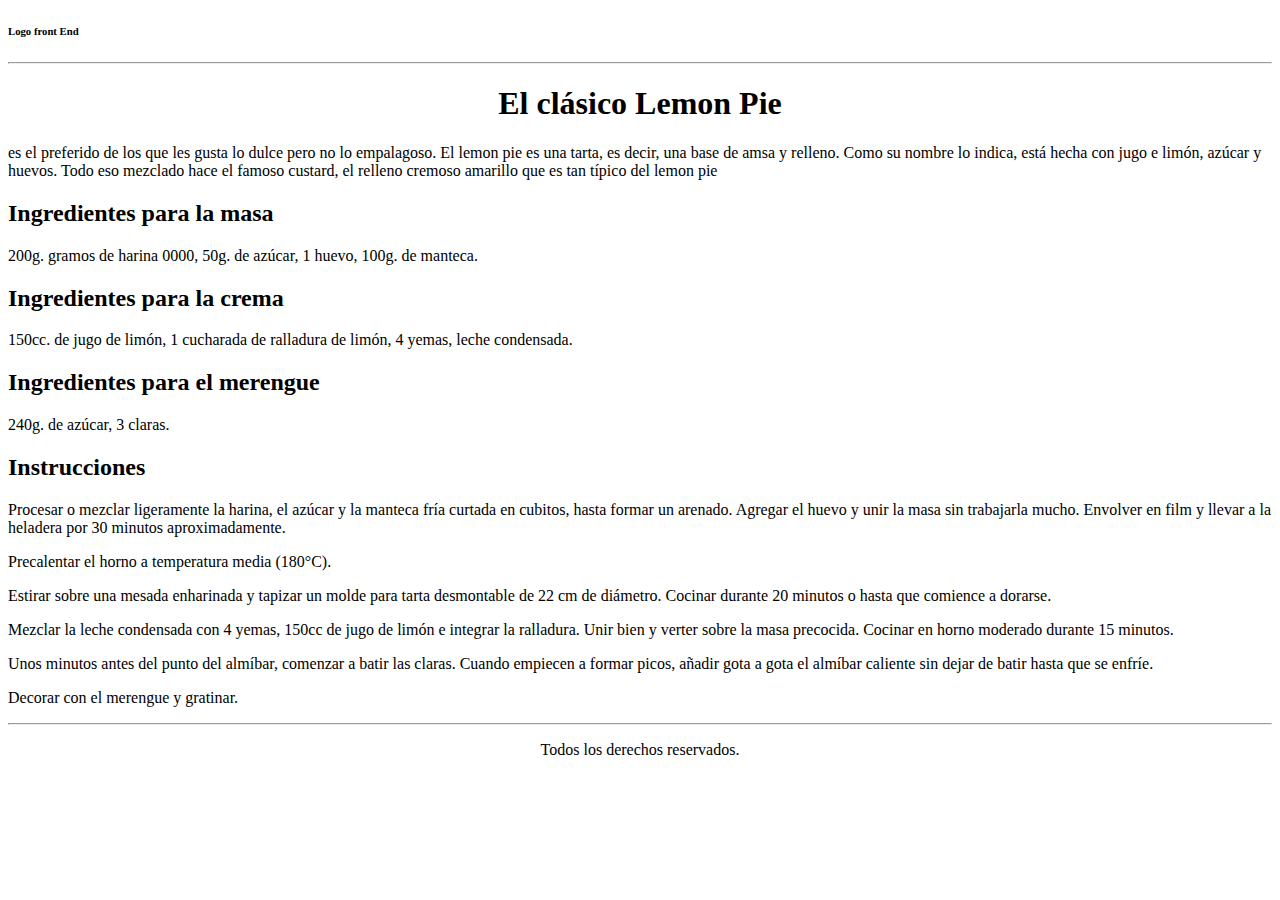
<file: Clase_04/resuelta/index.html>
<!DOCTYPE html>
<html lang="en">

<head>
    <meta charset="UTF-8">
    <meta http-equiv="X-UA-Compatible" content="IE=edge">
    <meta name="viewport" content="width=device-width, initial-scale=1.0">
    <title>Lemon Pie</title>
</head>

<body>
    
    <header>
        <h6>Logo front End</h6>
        <hr>
    </header>

    <h1 align=center>El clásico Lemon Pie</h1>
    <p>es el preferido de los que les gusta lo dulce pero no lo empalagoso. El lemon pie es una tarta, es decir, una base de amsa y relleno. Como su nombre lo indica, está hecha con jugo e limón, azúcar y huevos. Todo eso mezclado hace el famoso custard, el relleno cremoso amarillo que es tan típico del lemon pie</p>
    
    <h2>Ingredientes para la masa</h2>
    200g. gramos de harina 0000, 50g. de azúcar, 1 huevo, 100g. de manteca.
    <h2>Ingredientes para la crema</h2>
    <p>150cc. de jugo de limón, 1 cucharada de ralladura de limón, 4 yemas, leche condensada.</p>
    <h2>Ingredientes para el merengue</h2>
    <p>240g. de azúcar, 3 claras.</p>
    <h2>Instrucciones</h2>
    <p>Procesar o mezclar ligeramente la harina, el azúcar y la manteca fría curtada en cubitos, hasta formar un arenado. Agregar el huevo y unir la masa sin trabajarla mucho. Envolver en film y llevar a la heladera por 30 minutos aproximadamente.</p>
    <p>Precalentar el horno a temperatura media (180°C).</p>
    <p>Estirar sobre una mesada enharinada y tapizar un molde para tarta desmontable de 22 cm de diámetro. Cocinar durante 20 minutos o hasta que comience a dorarse.</p>
    <p>Mezclar la leche condensada con 4 yemas, 150cc de jugo de limón e integrar la ralladura. Unir bien y verter sobre la masa precocida. Cocinar en horno moderado durante 15 minutos.</p>
    <p>Unos minutos antes del punto del almíbar, comenzar a batir las claras. Cuando empiecen a formar picos, añadir gota a gota el almíbar caliente sin dejar de batir hasta que se enfríe.</p>
    <p>Decorar con el merengue y gratinar.</p>

    <footer>
        <hr>
        <p align= center>Todos los derechos reservados.</p>
    </footer>

</body>
</html>
</file>
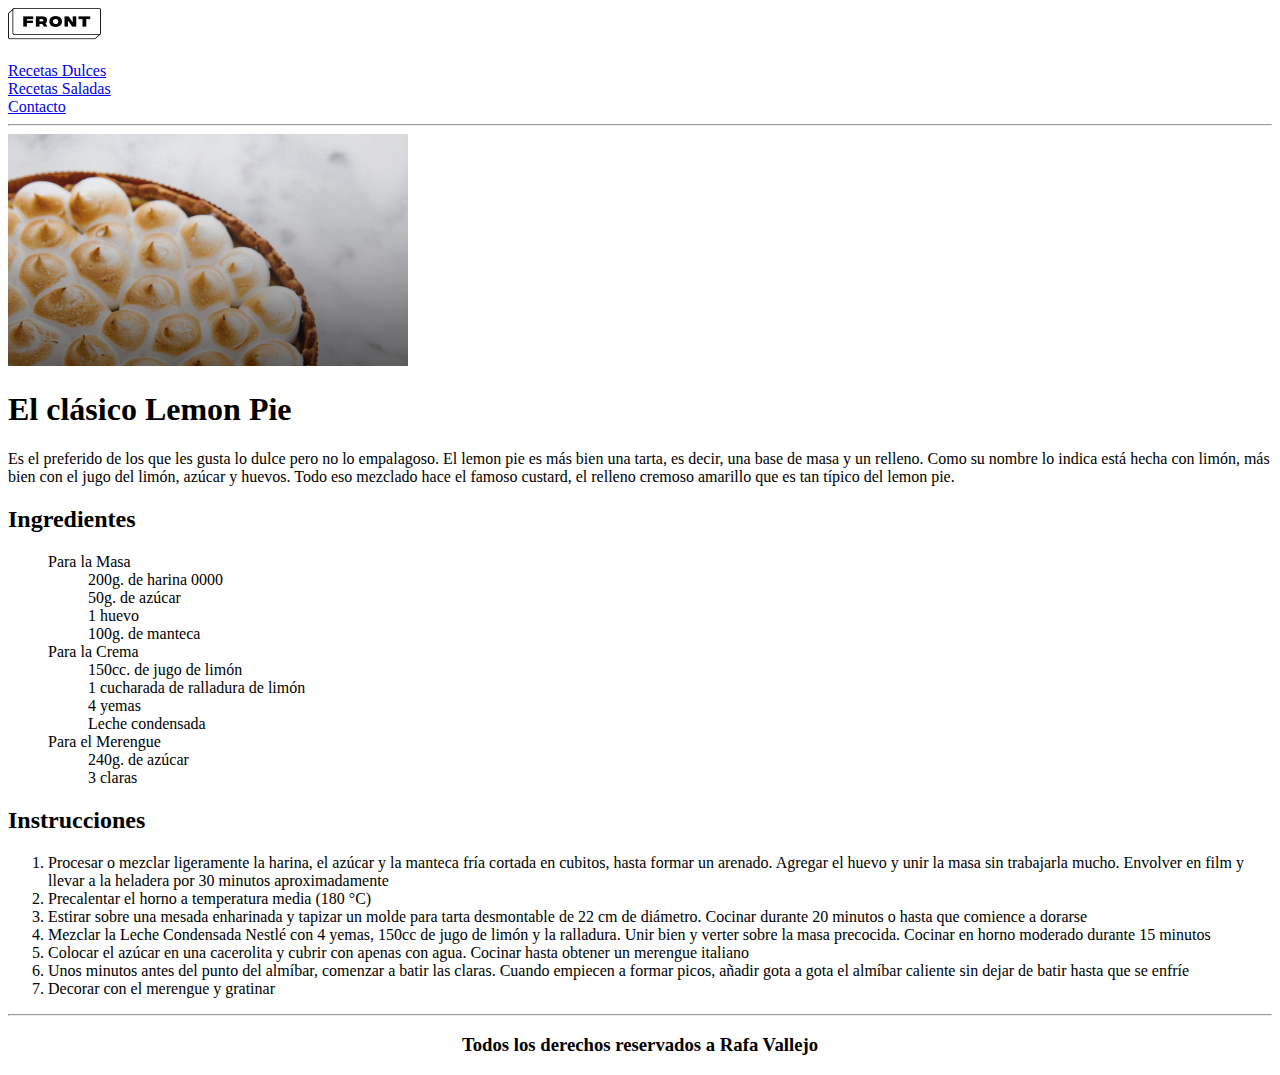
<file: Clase_05/Resuelta/index.html>
<!DOCTYPE html>
<html lang="en">
<head>
    <meta charset="UTF-8">
    <meta http-equiv="X-UA-Compatible" content="IE=edge">
    <meta name="viewport" content="width=device-width, initial-scale=1.0">
    <title>Lemon Pie</title>
</head>


<body>
    <!-- header -->
<header>
    <img src="img/LOGO.png" alt="logo">
    <br>
    <br>
    <a href="#">Recetas Dulces</a>
    <br>
    <a href="#">Recetas Saladas</a>
    <br>
    <a href="#">Contacto</a>
    <hr>
</header>
    <!-- fin header -->

<img src="img/lemon-pie 2.jpg" alt="foto lemon pie">

<h1>El clásico Lemon Pie</h1>
<p>Es el preferido de los que les gusta lo dulce pero no lo empalagoso. El lemon pie es más bien una tarta, es decir, una base de masa y un relleno. Como su nombre lo indica está hecha con limón, más bien con el jugo del limón, azúcar y huevos. Todo eso mezclado hace el famoso custard, el relleno cremoso amarillo que es tan típico del lemon pie.</p>
<h2>Ingredientes</h2>
<ul type=none>
    <li>Para la Masa</li>
        <ul type=none>
            <li>200g. de harina 0000</li>
            <li>50g. de azúcar</li>
            <li>1 huevo</li>
            <li>100g. de manteca</li>
        </ul>
    <li>Para la Crema</li>
        <ul type=none>
            <li>150cc. de jugo de limón</li>
            <li>1 cucharada de ralladura de limón</li>
            <li>4 yemas</li>
            <li>Leche condensada</li>
        </ul>
    <li>Para el Merengue</li>
        <ul type= none>
            <li>240g. de azúcar</li>
            <li>3 claras</li>
        </ul>
</ul>
<h2>Instrucciones</h2>
<ol>
    <li>Procesar o mezclar ligeramente la harina, el azúcar y la manteca fría cortada en cubitos, hasta formar un arenado. Agregar el huevo y unir la masa sin trabajarla mucho. Envolver en film y llevar a la heladera por 30 minutos aproximadamente</li>
    <li>Precalentar el horno a temperatura media (180 °C)</li>
    <li>Estirar sobre una mesada enharinada y tapizar un molde para tarta desmontable de 22 cm de diámetro. Cocinar durante 20 minutos o hasta que comience a dorarse</li>
    <li>Mezclar la Leche Condensada Nestlé con 4 yemas, 150cc de jugo de limón y la ralladura. Unir bien y verter sobre la masa precocida. Cocinar en horno moderado durante 15 minutos</li>
    <li>Colocar el azúcar en una cacerolita y cubrir con apenas con agua. Cocinar hasta obtener un merengue italiano</li>
    <li>Unos minutos antes del punto del almíbar, comenzar a batir las claras. Cuando empiecen a formar picos, añadir gota a gota el almíbar caliente sin dejar de batir hasta que se enfríe</li>
    <li>Decorar con el merengue y gratinar</li>
</ol>

<footer>
    <hr>
    <h3 align=center>Todos los derechos reservados a Rafa Vallejo</h3>
</footer>

</body>
</html>
</file>
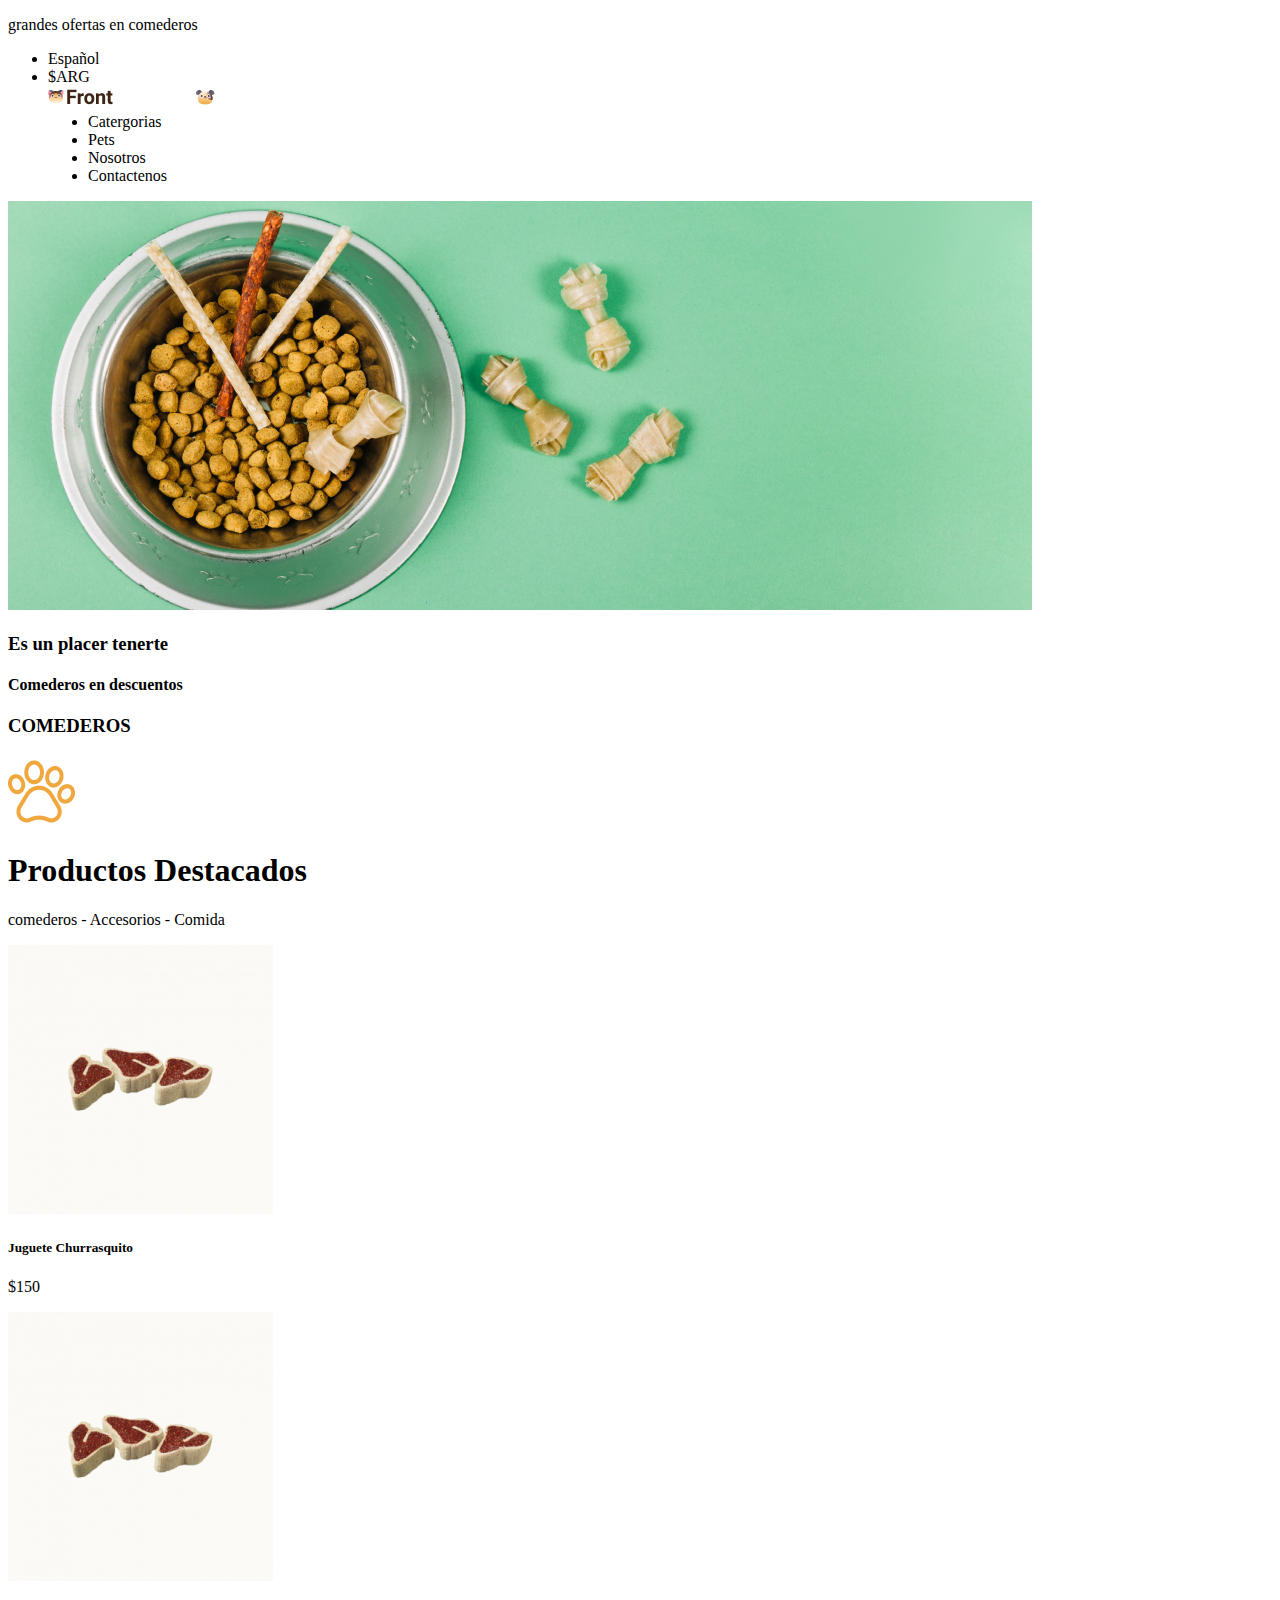
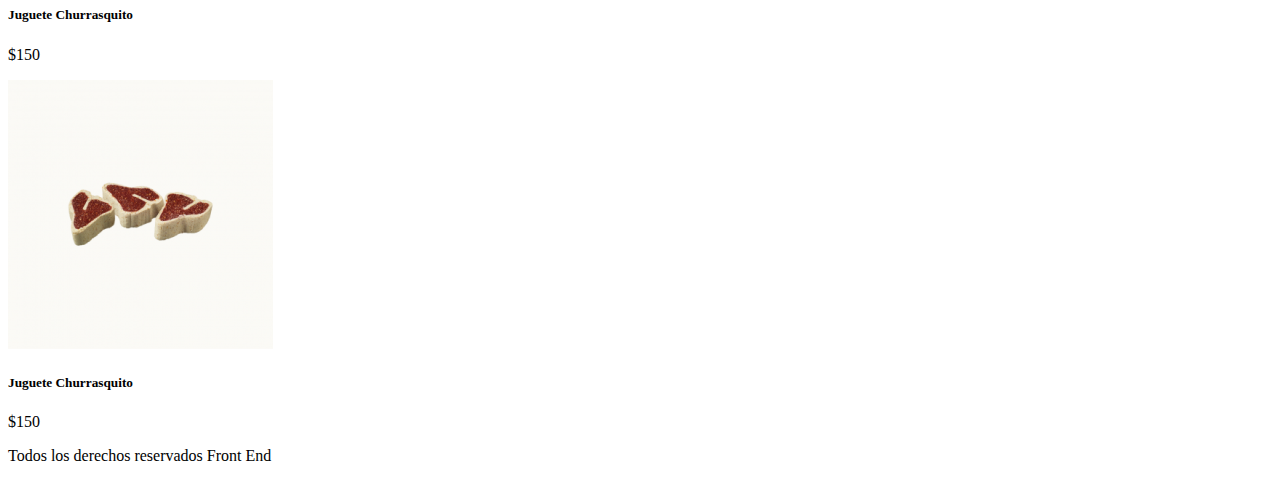
<file: Clase_06/resuelta/index.html>
<!DOCTYPE html>
<html lang="en">
<head>
    <meta charset="UTF-8">
    <meta http-equiv="X-UA-Compatible" content="IE=edge">
    <meta name="viewport" content="width=device-width, initial-scale=1.0">
    <title>Clase 06</title>
</head>
<body>
    <header>
        <p>grandes ofertas en comederos</p>
        <ul>
            <li>Español</li>
            <li>$ARG</li>
            <img src="img/Logo.png" alt="logo">
            <ul type=disc>
                <li>Catergorias</li>
                <li>Pets</li>
                <li>Nosotros</li>
                <li>Contactenos</li>
            </ul>
        </ul>
    </header>

    <img src="img/background.png" alt="fondo">
    <h3>Es un placer tenerte</h3>
    <h4>Comederos en descuentos</h4>
    <H3>COMEDEROS</H3>
    <img src="img/HUELLA.png" alt="huella">
    <h1>Productos Destacados</h1>
    <p>comederos   -   Accesorios   -   Comida</p>
    <img src="img/churrasquito.png" alt="churrasco">
    <h5>Juguete Churrasquito</h5>
    <p>$150</p>
    <img src="img/churrasquito.png" alt="churrasco">
    <h5>Juguete Churrasquito</h5>
    <p>$150</p>
    <img src="img/churrasquito.png" alt="churrasco">
    <h5>Juguete Churrasquito</h5>
    <p>$150</p>

    <footer>
        <p>Todos los derechos reservados Front End</p>
    </footer>
</body>
</html>
</file>
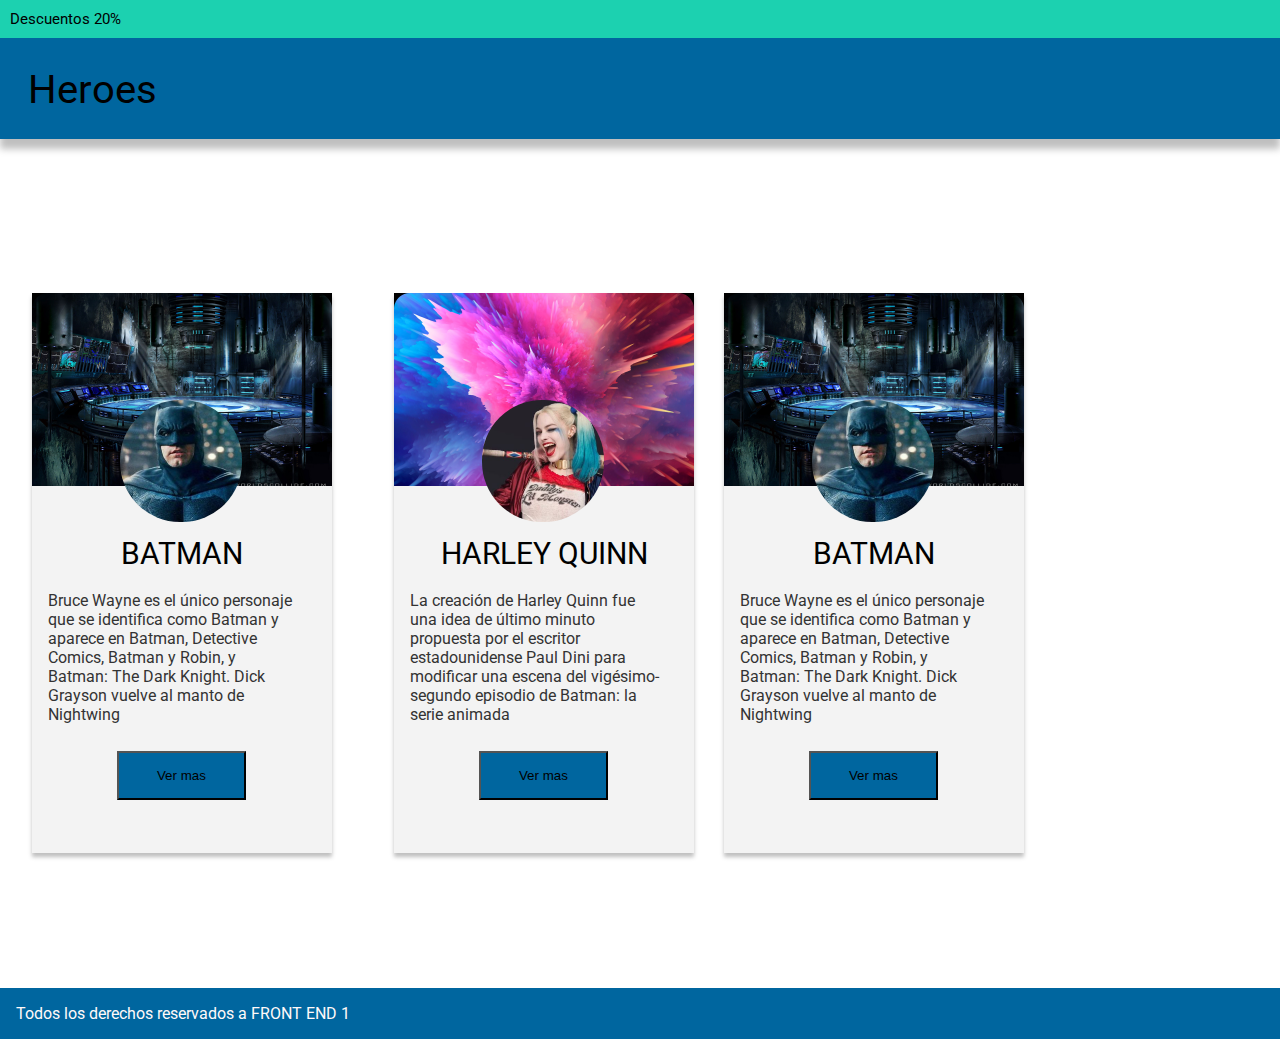
<file: Clase_10/resuelta/index.html>
<!DOCTYPE html>
<html lang="en">
<head>
    <meta charset="UTF-8">
    <link rel="stylesheet" href="css/style.css">
    <link rel="stylesheet" href="https://use.fontawesome.com/releases/v5.15.2/css/all.css">
    <link rel="preconnect" href="https://fonts.googleapis.com">
<link rel="preconnect" href="https://fonts.gstatic.com" crossorigin>
<link href="https://fonts.googleapis.com/css2?family=Roboto&display=swap" rel="stylesheet">
    <title>Clase10</title>
</head>
<body>
    <header>
        <p class="descuentos">Descuentos 20%</p>
        <h1 class="segundalinea">Heroes</h1>
    </header>
    <div class="contenedor">
        <article class="perfil batman">
            <div>
        
                <img class="fondo" src="img/Batman fondo.png" alt="">
                <img class="Perfil" src="img/Batman Foto.png" alt="">
            </div>
            <div>
                <h2>BATMAN</h2>
                <p>Bruce Wayne es el único personaje que se identifica como Batman y aparece en Batman, Detective Comics, Batman y Robin, y Batman: The Dark Knight. Dick Grayson vuelve al manto de Nightwing</p>
                <button>Ver mas</button>
            </div>
        </article>
        <article class="perfil harley">
            <div>
            
                <img class="fondo" src="img/Harley fondo.png" alt="">
                <img class="Perfil" src="img/harley foto.png" alt="">
            </div>
            <H2>HARLEY QUINN</H2>
            <p>La creación de Harley Quinn fue una idea de último minuto propuesta por el escritor estadounidense Paul Dini para modificar una escena del vigésimo-segundo episodio de Batman: la serie animada</p>
            <button>Ver mas</button>
        </article>
        <article class="perfil batman dos">
            <div>
            
                <img class="fondo" src="img/Batman fondo.png" alt="">
                <img class="Perfil" src="img/Batman Foto.png" alt="">
            </div>
            <H2>BATMAN</H2>
            <p>Bruce Wayne es el único personaje que se identifica como Batman y aparece en Batman, Detective Comics, Batman y Robin, y Batman: The Dark Knight. Dick Grayson vuelve al manto de Nightwing</p>
            <button>Ver mas</button>
        </article>
    </div>
    <footer>
        Todos los derechos reservados a FRONT END 1
    </footer>
</body>
</html>
</file>
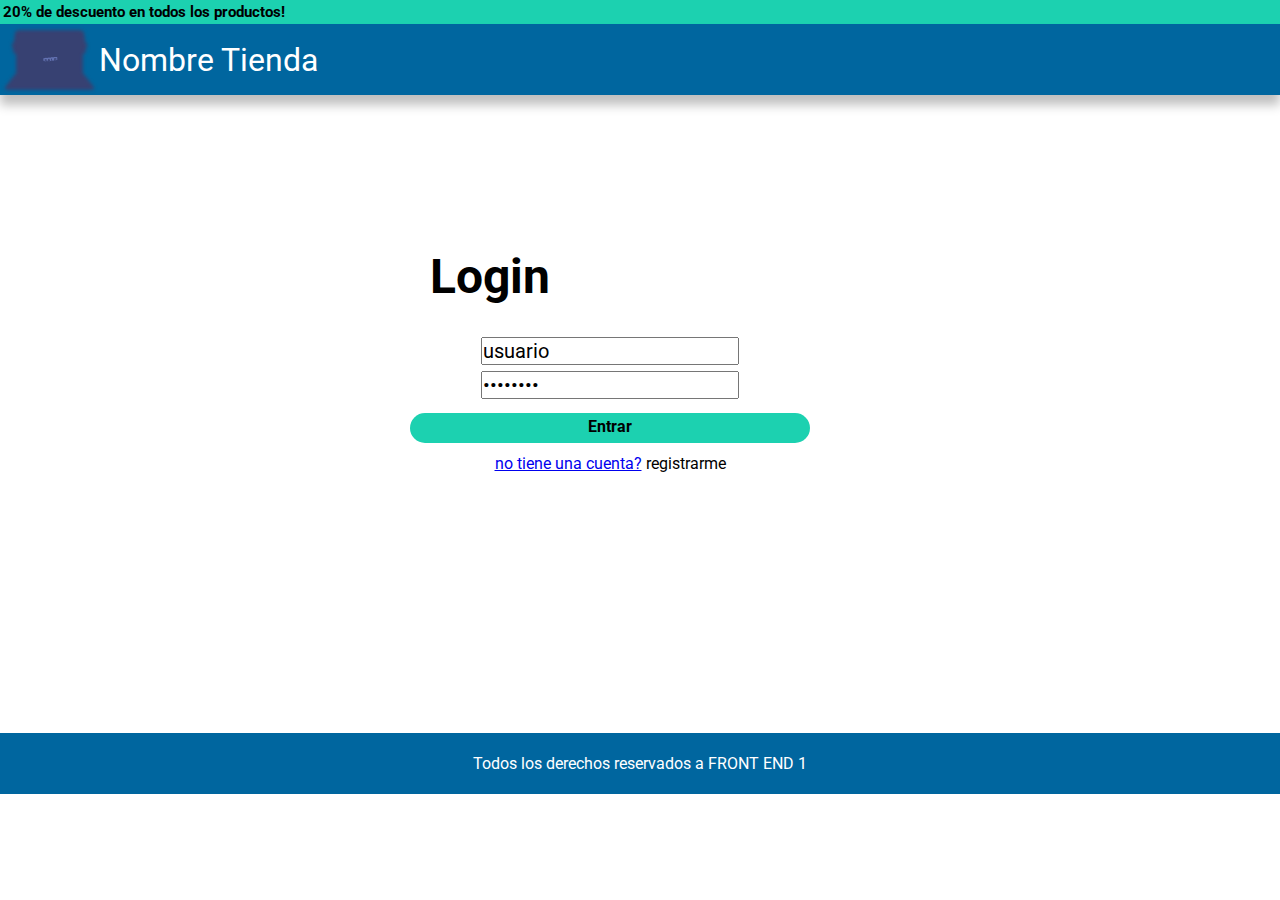
<file: Clase_16/resuelta/index.html>
<!DOCTYPE html>
<html lang="en">
<head>
    <meta charset="UTF-8">
    <meta http-equiv="X-UA-Compatible" content="IE=edge">
    <meta name="viewport" content="width=device-width, initial-scale=1.0">
    <title>Document</title>
    <link rel="preconnect" href="https://fonts.googleapis.com">
    <link rel="preconnect" href="https://fonts.gstatic.com" crossorigin>
    <link href="https://fonts.googleapis.com/css2?family=Roboto&display=swap" rel="stylesheet">
    <link rel="stylesheet" href="css/style.css">
</head>
<body>
    <header>
        <h2 class="20%" >20% de descuento en todos los productos!</h2>
        <h1 class="nombre">
            <img src="img/Rectangle.png" alt="">
            Nombre Tienda</h1>
    </header>
        <section>
            <h3>Login</h3>
            <form action="/login" method="POST">
                <input type="text" name="usuario" value="usuario">
                <br>
                <input type="password" name="clave" id="clave" value="password">    
            </form>
            <h4>Entrar</h4>
            <p> <a href="notienesuna">no tiene una cuenta?</a> registrarme</p>
        </section>

    <footer>
        <p class="abajodetodo">Todos los derechos reservados a FRONT END 1</p>
    </footer>
</body>
</html>
</file>
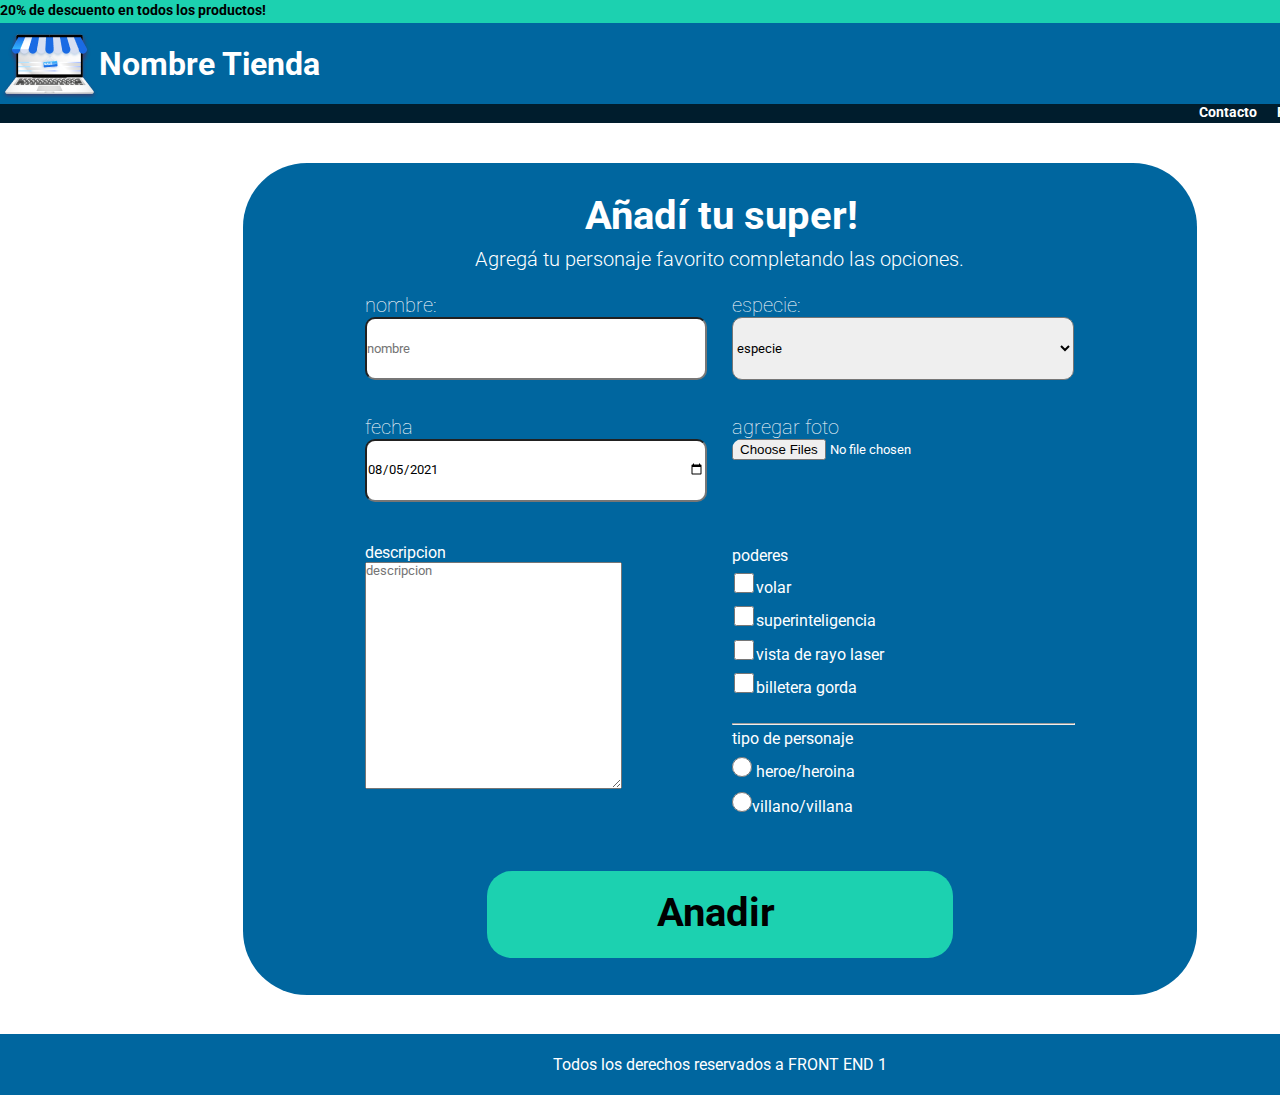
<file: Clase_17/resuelta/index.html>
<!DOCTYPE html>
<html lang="en">
<head>
    <meta charset="UTF-8">
    <meta http-equiv="X-UA-Compatible" content="IE=edge">
    <meta name="viewport" content="width=device-width, initial-scale=1.0">
    <title>Document</title>
    <link rel="stylesheet" href="css/style.css">
    <link rel="preconnect" href="https://fonts.googleapis.com">
    <link rel="preconnect" href="https://fonts.gstatic.com" crossorigin>
    <link href="https://fonts.googleapis.com/css2?family=Roboto&display=swap" rel="stylesheet">
</head>
<body>
    <header>
        <h2>20% de descuento en todos los productos!</h2>
        <h1>
            <img src="img/logo.png" alt="">
            <p class="nombretienda">Nombre Tienda</p>
        </h1>
        <h3>
            <ul type="none">
                <li class="contacto uno">Contacto</li>
                <li class="contacto dos">Registrame</li>
                <li class="contacto tres">ingresar</li>
            </ul>
        </h3>
    </header>
    <main>
    <section class="cajagigante">
        <article class="caja first">
            <h4>Añadí tu super!</h4>
            <p class="agrega">Agregá tu personaje favorito completando las opciones.</p>
        </article>
        <article class="caja second">
            <div class="nnombre">
            <label class=edicion for="nombre">nombre:</label><br>
            <input  class=prueba type="text" name="nombre" id="nombre" placeholder="nombre">
        </div>
        <div class="especiee">
            <action action="/especie" method="GET">
                <label class=edicion  for="">especie:</label><br>
                <select class=prueba  name="especie" id="">
                    <option value="#ff0000">especie</option>
                </select>
            </action>
        </div>
        </article>
        <article class="caja third">
            <div class="fechaa">
            <label class=edicion  for="">fecha</label><br>
            <input class=prueba  type="date" name="fecha" value="2021-08-05" min="2020-01-01" max="2023-01-01">
        </div>
        <div class="fotoo">
            <label  class=edicion for="">agregar foto</label>
            <input  class=prueba type="file" name="foto" id="" accept=".jpg" multiple placeholder="">
        </div>
        </article>

        <article class="caja fourth">
            <div class="fourthaaaa">
                <form action="/descripcion" method="POST">
                <label  for="descripcion">descripcion</label><br>
                <textarea name="descripcion" id="descripcion" cols="30" rows="15" placeholder="descripcion"></textarea>
                </form>
            </div>
            <div class="fourthbbbb">
                <ul type=none class="poderess">
                    <label for="">poderes</label>
                    <li class="listita" ><input class="chek"  type="checkbox" name="poderes" value="volar">volar</li>
                    <li  class="listita"><input class="chek" type="checkbox" name="poderes" value=" superinteligencia">superinteligencia</li>
                   <li class="listita"> <input class="chek" type="checkbox" name="poderes" value=" vista de rayo laser">vista de rayo laser</li>
                    <li class="listita"><input class="chek"  type="checkbox" name="poderes" value=" billetera gorda">billetera gorda</li>
                </ul>
                <hr >
                <ul type=none class="personajee">
                    <label for="">tipo de personaje</label>
                    <li class="listita"><input class=puntito type="radio" name="personaje" value="heroe/heroina"> heroe/heroina</li>
                    <li class="listita"><input class=puntito type="radio" name="personaje" value=" villano/villana">villano/villana</li>
                
                </ul>
            </div>

        </article>
        <article class="caja fifth">
            <p class="anadir">Anadir</p>
        </article>
    </section>
    </main>
    <footer>
        Todos los derechos reservados a FRONT END 1
    </footer>
</body>
</html>
</file>
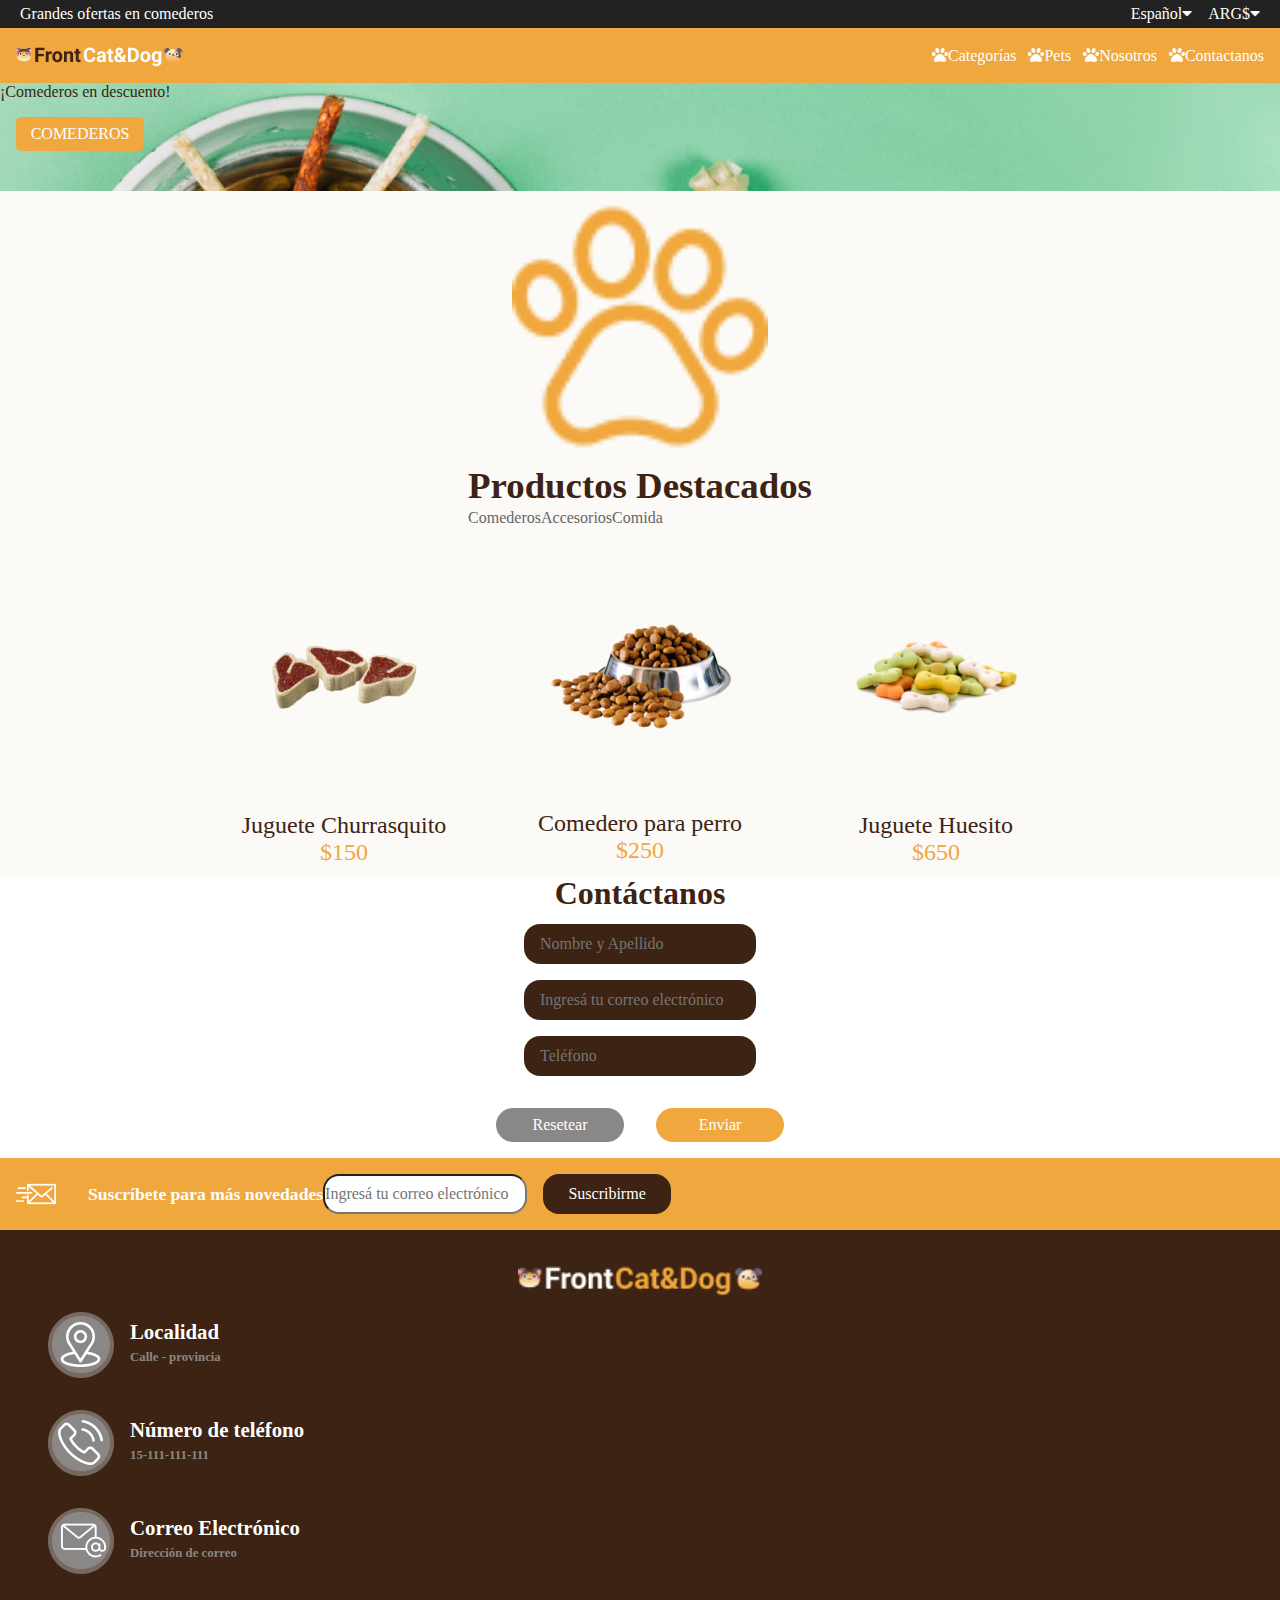
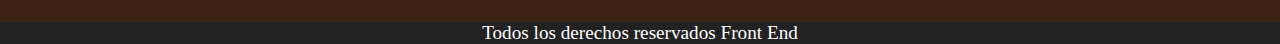
<file: Clase_18/resuelta/index.html>
<!DOCTYPE html>
<html lang="es">

<head>
    <meta charset="UTF-8">
    <meta http-equiv="X-UA-Compatible" content="IE=edge">
    <meta name="viewport" content="width=device-width, initial-scale=1.0">
    <link rel="stylesheet" href="//use.fontawesome.com/releases/v5.0.7/css/all.css">
    <link rel="preconnect" href="https://fonts.googleapis.com">
    <link rel="preconnect" href="https://fonts.gstatic.com" crossorigin="">
    <link rel="stylesheet" href="css/style.css">

    <title>Clase 15</title>
</head>

<body>
    <header>
        <nav class="menuDiscounts">
            <span>Grandes ofertas en comederos</span>
            <ul>
                <li><a href="#">Español</a><i class="fas fa-caret-down"></i></li>
                <li><a href="#">ARG$</a><i class="fas fa-caret-down"></i></li>
            </ul>
        </nav>
        <nav class="menuResponsive">
            <img src="img/Logo.png" alt="">
            <ul class="menuBar">
                <li><i class="fas fa-paw"></i><a href="#">Categorías</a></li>
                <li><i class="fas fa-paw"></i><a href="#">Pets</a></li>
                <li><i class="fas fa-paw"></i><a href="#">Nosotros</a></li>
                <li><i class="fas fa-paw"></i><a href="#">Contactanos</a></li>
            </ul>
            <i class="fas fa-bars"></i>
        </nav>
    </header>
    <section class="banner">
        <div class="bannerMain">
            <!-- <img src="img/fondo.png" alt="Banner"> -->
            <div class="bannerForm">
                <span>¡Comederos en descuento!</span>
                <button>COMEDEROS</button>
            </div>
        </div>
    </section>
    <section class="cards">
        <img src="img/pawprint.png" alt="Pawprint">
        <div>
            <h1>Productos Destacados</h1>
            <span>Comederos</span><span>Accesorios</span><span>Comida</span>
        </div>
        <div class="desktop">
            <article class="card">
                <img src="img/churrasquito.png" alt="Huesito">
                <h5>Juguete Churrasquito</h5>
                <p>$150</p>
            </article>
            <article class="card">
                <img src="img/comedero.png" alt="Huesito">
                <h5>Comedero para perro</h5>
                <p>$250</p>
            </article>
            <article class="card">
                <img src="img/Huesito.png" alt="Huesito">
                <h5>Juguete Huesito</h5>
                <p>$650</p>
            </article>
        </div>
    </section>
    <footer>
        <section class="contactUs">
            <h3>Contáctanos</h3>
            <input type="text" name="" id="" placeholder="Nombre y Apellido">
            <input type="email" name="" id="" placeholder="Ingresá tu correo electrónico">
            <input type="text" name="" id="" placeholder="Teléfono">
            <div>
                <button type="reset" class="reset">Resetear</button><button type="submit" class="submit">Enviar</button>
            </div>
        </section>
        <section class="sendmail">
            <img src="img/sendmail.png" alt="Sendmail">
            <p>Suscríbete para más novedades</p>
            <input type="email" name="" id="" placeholder="Ingresá tu correo electrónico">
            <button type="submit">Suscribirme</button>
        </section>
        <section class="contactInfo">
            <img src="img/Logo-invert.png" alt="Logo" class="logo">
            <article>
                <img src="img/pin.png" alt="Pin">
                <div>
                    <h5>Localidad</h5>
                    <p>Calle - provincia</p>
                </div>
            </article>
            <article>
                <img src="img/phone.png" alt="Phone">
                <div>
                    <h5>Número de teléfono</h5>
                    <p>15-111-111-111</p>
                </div>
            </article>
            <article>
                <img src="img/email.png" alt="Email">
                <div>
                    <h5>Correo Electrónico</h5>
                    <p>Dirección de correo</p>
                </div>
            </article>
        </section>
        <p class="footerCopyright">Todos los derechos reservados Front End</p>
    </footer>
</body>

</html>
</file>
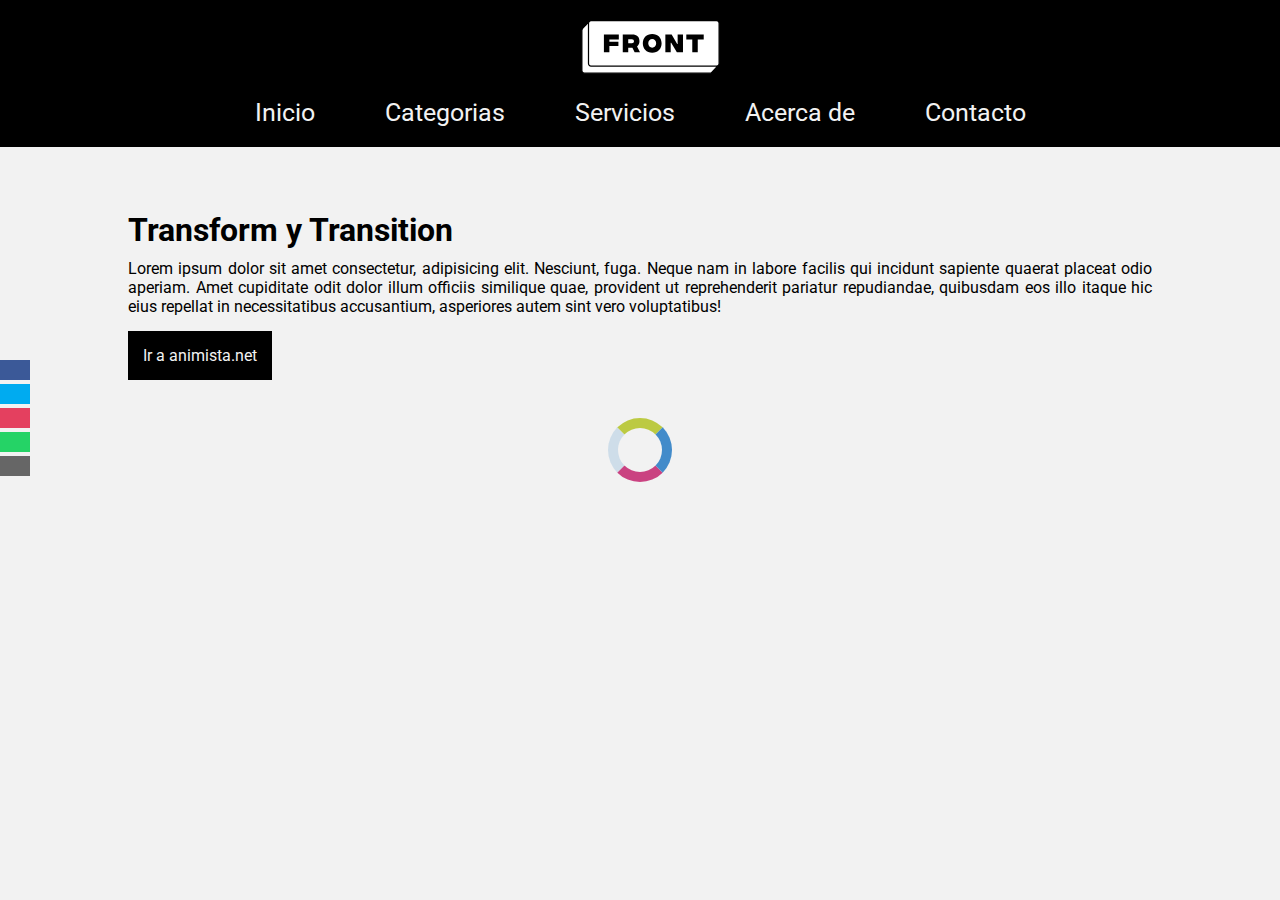
<file: Clase_19/resuelta/index.html>
<!DOCTYPE html>
<html lang="es">
<head>
    <meta charset="UTF-8">
    <meta http-equiv="X-UA-Compatible" content="IE=edge">
    <meta name="viewport" content="width=device-width, initial-scale=1.0">
    <title>CSS avanzado</title>
    <link rel="stylesheet" href="https://use.fontawesome.com/releases/v5.15.3/css/all.css" integrity="sha384-SZXxX4whJ79/gErwcOYf+zWLeJdY/qpuqC4cAa9rOGUstPomtqpuNWT9wdPEn2fk" crossorigin="anonymous">
    <link rel="stylesheet" href="./css/style_base.css">

</head>
<body >
    <header>
        <img class="logo" src="img/logo.svg" alt="">
		<nav>
			<ul>
				<li><a href="#">Inicio</a></li>
				<li><a href="#">Categorias</a></li>
				<li><a href="#">Servicios</a></li>
				<li><a href="#">Acerca de</a></li>
				<li><a href="#">Contacto</a></li>
			</ul>
		</nav>
	</header>
    <aside class="social">
		<ul>
			<li><a href="#" target="_blank" class="icon-facebook"><i class="fab fa-facebook"></i></a></li>
			<li><a href="#" target="_blank" class="icon-twitter"><i class="fab fa-twitter"></i></a></li>
			<li><a href="#" target="_blank" class="icon-instagram"><i class="fas fa-camera"></i></a></li>
			<li><a href="#" target="_blank" class="icon-whatsapp"><i class="fas fa-comment"></i></a></li>
			<li><a href="mailto:lromiglia@digitalhouse.com" class="icon-mail"><i class="fas fa-envelope"></i></a></li>
		</ul>
    </aside>
    <section class="container ">
        <h1>Transform y Transition</h1>
        <p>Lorem ipsum dolor sit amet consectetur, adipisicing elit. Nesciunt, fuga. Neque nam in labore facilis qui incidunt sapiente quaerat placeat odio aperiam. Amet cupiditate odit dolor illum officiis similique quae, provident ut reprehenderit pariatur repudiandae, quibusdam eos illo itaque hic eius repellat in necessitatibus accusantium, asperiores autem sint vero voluptatibus!</p>
        <a href="https://animista.net/" target="_blank">Ir a animista.net</a>
        
    </section>
    <span class="spinner"></span>
</body>
</html>
</file>
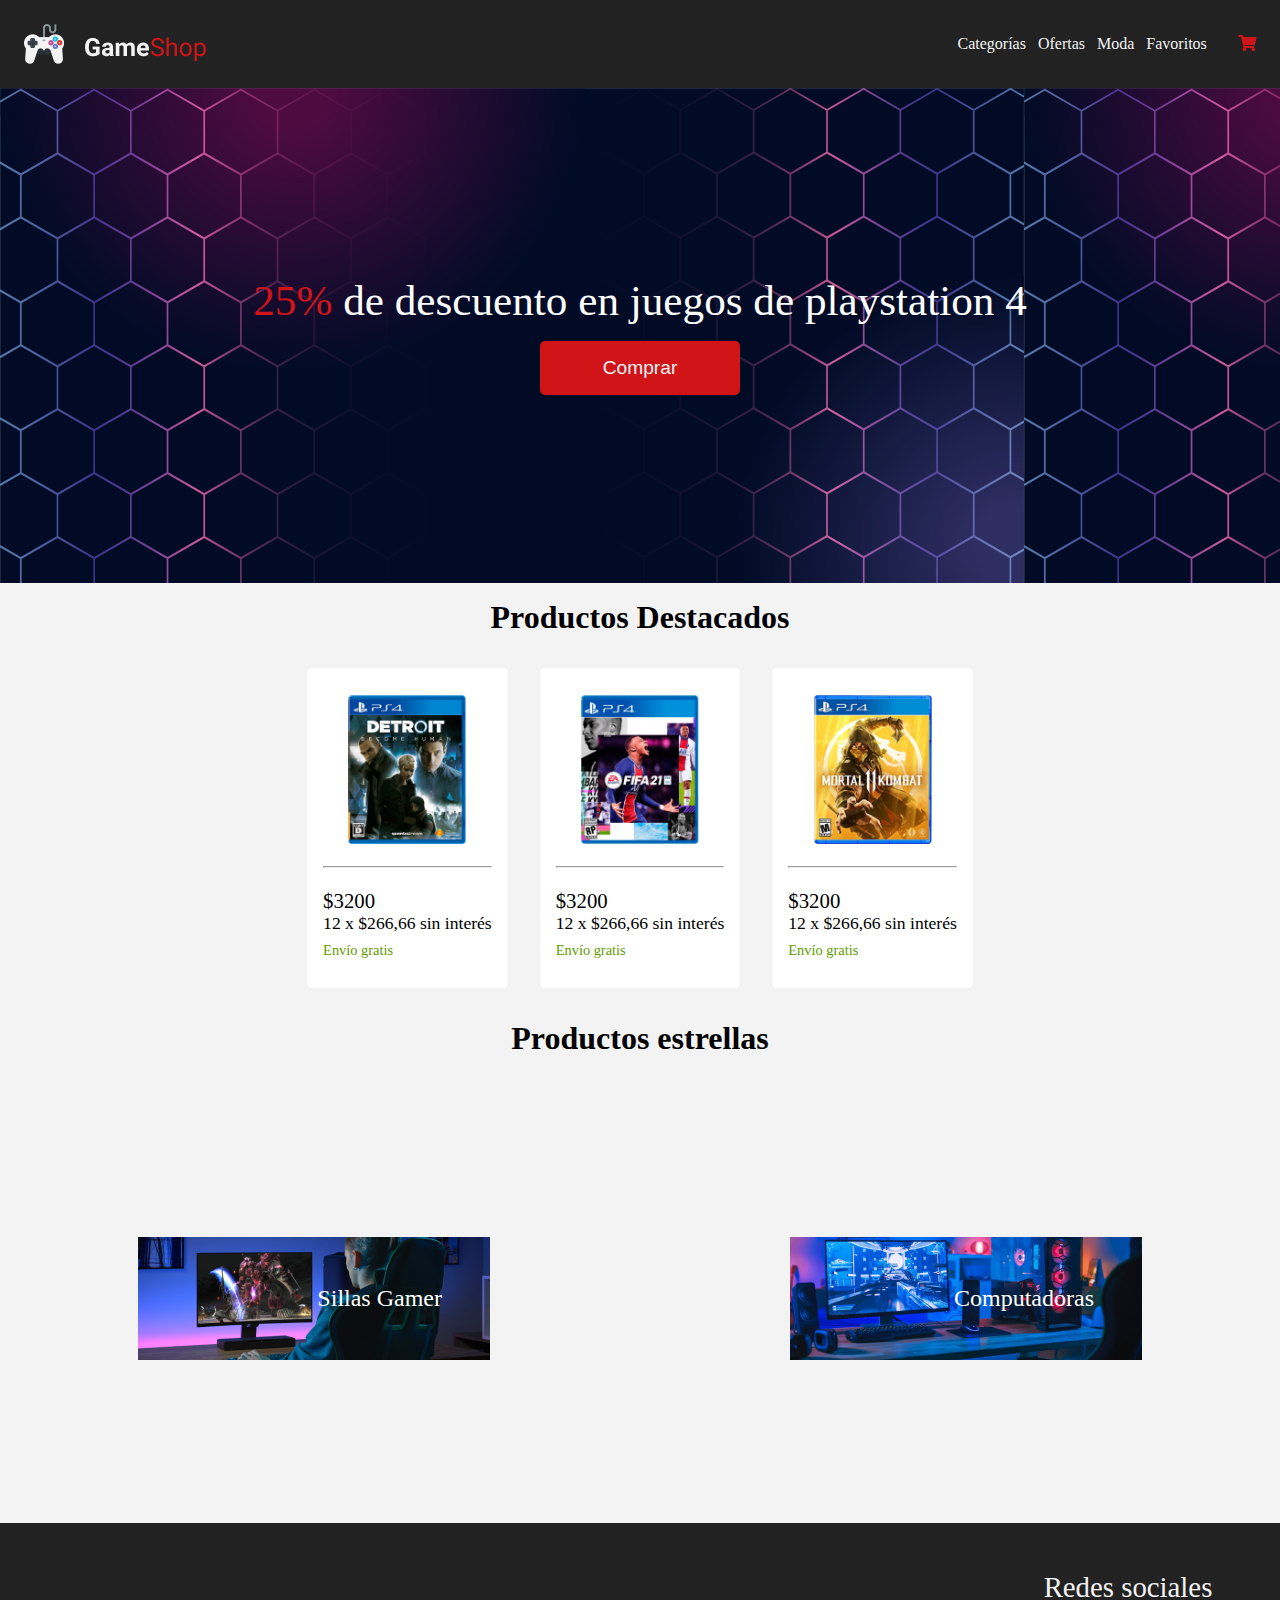
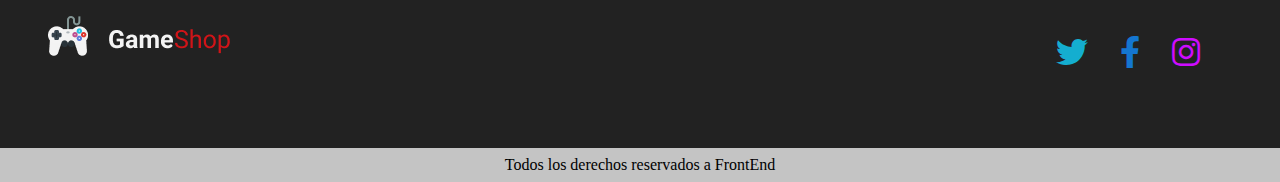
<file: Clase_20/resuelta/index.html>
<!DOCTYPE html>
<html lang="es">

<head>
    <meta charset="UTF-8">
    <meta http-equiv="X-UA-Compatible" content="IE=edge">
    <meta name="viewport" content="width=device-width, initial-scale=1.0">
    <link rel="stylesheet" href="//use.fontawesome.com/releases/v5.0.7/css/all.css">
    <link rel="preconnect" href="https://fonts.googleapis.com">
    <link rel="preconnect" href="https://fonts.gstatic.com" crossorigin="">
    <link rel="stylesheet" href="css/style.css">

    <title>Clase 20</title>
</head>

<body>
    <header>
        <nav>
            <img src="img/Logo.png" alt="">
            <ul class="menuBar">
                <li><a href="#">Categorías</a></li>
                <li><a href="#">Ofertas</a></li>
                <li><a href="#">Moda</a></li>
                <li><a href="#">Favoritos</a></li>
                <li><a href="#"><i class="fas fa-shopping-cart"></i></a></li>
            </ul>
            <i class="fas fa-bars"></i>
        </nav>
    </header>
    <section class="banner">
        <p><span>25%</span> de descuento en juegos de playstation 4</p>
        <button type="button">Comprar</button>
    </section>
    <h3>Productos Destacados</h3>
    <section class="cards">

        <article class="card">
            <img src="img/Detroit.png" alt="Detroit">
            <hr/>
            <div>
                <h5>$3200</h5>
                <p>12 x $266,66 sin interés</p>
                <span>Envío gratis</span>
            </div>
        </article>
        <article class="card">
            <img src="img/Fifa.png" alt="Fifa">
            <hr/>
            <div>
                <h5>$3200</h5>
                <p>12 x $266,66 sin interés</p>
                <span>Envío gratis</span>
            </div>
        </article>
        <article class="card">
            <img src="img/MortalKombat.png" alt="Mortal Kombat">
            <hr/>
            <div>
                <h5>$3200</h5>
                <p>12 x $266,66 sin interés</p>
                <span>Envío gratis</span>
            </div>
        </article>
    </section>
    <h3>Productos estrellas</h3>
    <section class="stars">
        <article class="star chair">
            <p>Sillas Gamer</p>
        </article>
        <article class="star computer">
            <p>Computadoras</p>
        </article>
    </section>
    <footer>
        <div>
            <img src="img/Logo.png" alt="Logo">
            <div class="social">
                <p>Redes sociales</p>
                <div>
                    <a class="fab fa-twitter fa-2x" href=""></a>
                    <a class="fab fa-facebook-f fa-2x" href=""></a>
                    <a class="fab fa-instagram fa-2x" href=""></a>
                </div>
            </div>
        </div>
        <p class="copyright">Todos los derechos reservados a FrontEnd</p>
    </footer>
</body>

</html>
</file>
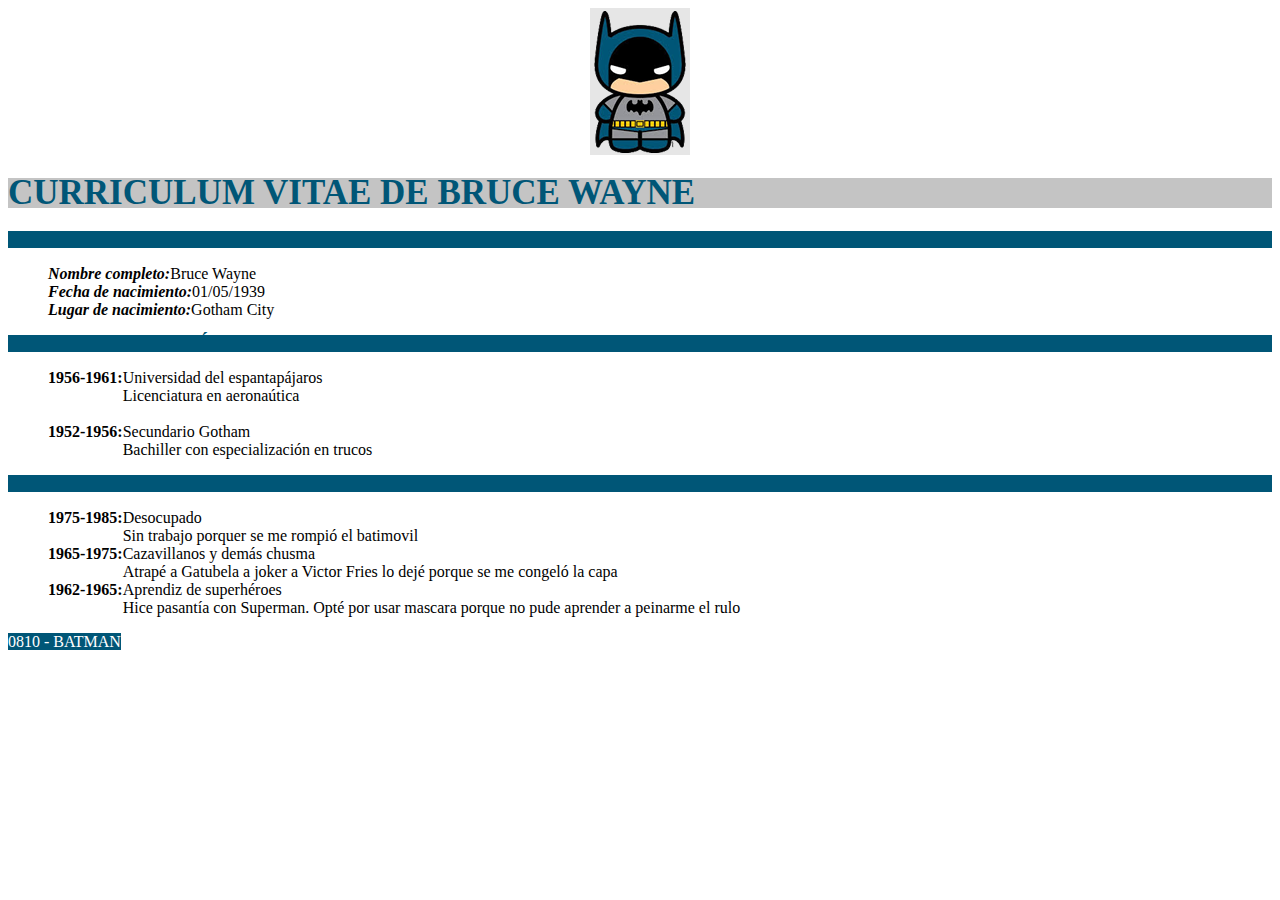
<file: Clase_22/resuelta/index.html>
<!DOCTYPE html>
<html lang="es">

<head>
    <meta charset="UTF-8">
    <meta http-equiv="X-UA-Compatible" content="IE=edge">
    <meta name="viewport" content="width=device-width, initial-scale=1.0">
    <title>CV</title>
    <link href="styles/style.css" rel="stylesheet">
    <link rel="preconnect" href="https://fonts.googleapis.com">
    <link rel="preconnect" href="https://fonts.gstatic.com" crossorigin>
    <link href="https://fonts.googleapis.com/css2?family=Caveat:wght@500&display=swap" rel="stylesheet">
</head>

<body>
    <header>
        <img class="img" src="img/batman.png">
        <h1 class="title">CURRICULUM VITAE DE BRUCE WAYNE</h1>
    </header>

    <h2 class="subtitle">DATOS PERSONALES</h2>
    <ul>
        <li><i><b>Nombre completo: </b></i> Bruce Wayne</li>
        <li><i><b>Fecha de nacimiento: </b></i> 01/05/1939</li>
        <li><i><b>Lugar de nacimiento: </b></i> Gotham City</li>
    </ul>
    <h2 class="subtitle">FORMACION ACADÉMICA</h2>
    <ul>
        <li><b>1956-1961: </b> Universidad del espantapájaros<br>Licenciatura en aeronaútica</li><br>
        <li><b>1952-1956: </b> Secundario Gotham <br>Bachiller con especialización en trucos</li>
    </ul>
    <h2 class="subtitle">EXPERIENCIA LABORAL</h2>
    <ul>
        <li><b>1975-1985: </b>Desocupado<br>Sin trabajo porquer se me rompió el batimovil</li>
        <li><b>1965-1975: </b>Cazavillanos y demás chusma<br>Atrapé a Gatubela a joker a Victor Fries lo dejé porque se me congeló la capa</li>
        <li><b>1962-1965: </b> Aprendiz de superhéroes<br>Hice pasantía con Superman. Opté por usar mascara porque no pude aprender a peinarme el rulo</li>
    </ul>
     
    <footer>
        <span >0810 - BATMAN
            <a href="#" target="blank_">
                <i class="fab fa-instagram-square"></i>
            </a>
            <a href="#" target="_blank">
                <i class="fab fa-linkedin"></i>
            </a>
        </span>
    </footer>
</body>
</html>
</file>
<file: Clase_10/resuelta/css/style.css>
* {
    box-sizing: border-box;
    padding: 0;
    margin: 0;
    }
.descuentos {
    position: absolute;
    width: 100%;
    height: 38px;
    left: 0px;
    top: 0px;
    background: #1cd1b0;
    font-family: "Roboto", sans-serif;
    font-style: normal;
    font-weight: normal;
    font-size: 15px;
    line-height: 18px;
    color: #000000;
    padding: 10px 903px 10px 10px;
    }
h1 {
    font-family: "Roboto", sans-serif;
    font-style: normal;
    font-weight: normal;
    font-size: 40px;
    line-height: 47px;
    color: #000000;
    position: absolute;
    width: 100%;
    height: 101px;
    left: 0px;
    top: 38px;
    background: #00669f;
    box-shadow: 0px 10px 7px rgba(0, 0, 0, 0.25);
    padding: 28px 868px 26px 28px;
    }

.contenedor {
    position: absolute;
    align-items: center;
    top: 293px;
    left: 32px;
    }

.perfil.batman {
    position: absolute;
    width: 300px;
    height: 560px;
    box-shadow: 0px 4px 4px rgba(0, 0, 0, 0.25);
    background-color: #F3F3F3;
    padding:0px;
    border:0px;
    margin:0px;
    }
.perfil.batman.dos {
    position: absolute;
    width: 300px;
    height: 560px;
    box-shadow: 0px 4px 4px rgba(0, 0, 0, 0.25);
    left: 692px;
    padding:0px;
    border:0px;
    margin:0px;
    }
.perfil.harley {
    position: absolute;
    width: 300px;
    height: 560px;
    box-shadow: 0px 4px 4px rgba(0, 0, 0, 0.25);
    left: 362px;
    background-color: #F3F3F3;
    padding:0px;
    border:0px;
    margin:0px;
}
h2 {
    position: relative;
    font-family: "Roboto", sans-serif;
    font-style: normal;
    font-weight: normal;
    font-size: 30px;
    line-height: 35px;
    text-align: center;
    color: #000000;
    bottom: 80px;
}

button {
    width: 128.78px;
    height: 48.52px;
    background: #00669f;
    text-align: center;
    position: relative;
    margin: 37px 86.62px 18.48px 85px;
    bottom: 50px;
    }
p {
    position: relative;
    text-align: left;
    font-family: "Roboto", sans-serif;
    padding-left: 16px;
    font-size: 16px;
    line-height: 19px;
    color: #333333;
    width: 267px;
    height: 113px;
    bottom: 60px;
    }
footer {
    position: absolute;
    width: 100%;
    top: 988px;
    font-family: "Roboto", sans-serif;
    font-size: 16px;
    line-height: 19px;
    color: #fff9f9;
    padding: 16px 100px 16px 16px;
    background: #00669f;
}
.Perfil{
    position: relative;
    width: 122px;
    height: 122px;
    left: 88px;
    bottom: 90px;
    border-radius: 60px;
    }
.fondo{
    width: 300px;
}
</file>
<file: Clase_16/resuelta/css/style.css>
*{
    box-sizing: border-box;
    padding: 0;
    margin: 0;
    font-family: 'Roboto', sans-serif;
}
h2{
    background-color:#1CD1B0 ;
    font-size: 0.95rem ;
    padding: 0.2rem;

}
h1{
    background-color:#00669F ;
    color: #ffffff;
    display: flex;
    align-items: center;
    font-weight: normal;
    box-shadow: 0 10px 10px rgba(0, 0,0, 0.25);
}
/* hasta aca formato standard*/
input{
    margin: 0.2rem;
    font-size: 20px;
}
form{
    padding: 100px 0 0 0; 
   

}
h3{
    font-size: 3rem;
    padding: 20px;
    position: absolute;
    left: 0;
    top: 0;
}
section{
    
    display: flex;
    flex-direction: column;
    align-items: center;
    justify-content: space-around;
    position: relative;
    margin: 133px 408.88px 255px 410px;
    width: 400px ;
    height: 250px;
}

h4{
    background-color: #1CD1B0;
    color: black;
    width:100% ;
    height: 12%;
    text-align: center;
    border-radius: 2rem 2rem 2rem 2rem;
    padding: 1% 0 1% 0;

}

/*formato standard */
footer{
    background-color: #00669F;
    color: #ffffff;
    justify-content: center;
    height: 61px;
    width: 100%;
    display: flex;
    align-items: center;
}
</file>
<file: Clase_17/resuelta/css/style.css>
*{
    box-sizing: border-box;
    margin: 0;
    padding: 0;
    font-family: 'Roboto', sans-serif;
}
h2{
    background-color:#1CD1B0; ;
    height: 23px;
    width: 1440px;
    font-size: 0.9rem ;
    align-items: center ;
    padding-top: 0.1rem;
}
h1{
    width: 1440px;
    background-color:#00669F ;
    height:81px ;
    display: flex;
    align-items: center;
    color: white;
}
h3{
    display: flex;
    background-color:#001D2D ;
    color: white;
    justify-content: flex-end;
    width: 1440px;
   
}
ul{
    display: flex;
    width: 251px;
    height: 19px ;
}
.contacto{
    height: 19px ;
    margin: 0px 10px 0px 10px;
    font-size: 0.9rem;

}
main{
    width: 1440px;
    height: 911px;
    display: flex;
    align-items: center;
    justify-content: center;
    
    ;
}
.cajagigante{
    width: 954px;
    height: 832px;
    display: flex;
  
    border-radius: 4rem;
    background-color: #00669F;
    flex-direction: column;

}
.caja{
    width: 934px;
 
    margin: 10px;

}
.first{
    height: 100px;
    display: flex;
    flex-direction: column;
    justify-content: center;
    align-items: center;
}
h4{
    width: 300px;
    height: 72px;
    color: white;
    font-style: normal;
    font-weight: bold;
    font-size: 40px;
    line-height: 72px;
 
    padding-left: 15px;
}
.agrega{
    width: 520px;
    height: 14px;
    font-style: normal;
    font-weight: 300;
    font-size: 20px;
    line-height: 14px;
    color:  #FFFFFF;

    padding-left: 15px;
}
.second{
    height:102px ;
    flex-direction: row;
    display: flex;
    align-items: center;
    justify-content: center;
    justify-content: space-around;

}
.nnombre{
  
    width: 343px;
    height: 102px;
    color: white;
    margin-left:  100px;
}
.especiee{
    margin-right: 100px;
    width: 343px;
    height: 102px;
    color: white;
}
.third{
    height: 108px;
    flex-direction: row;
    display: flex;
    justify-content: space-around;

}
.fechaa{
    width: 343px;
    height: 107px;
    margin-left:  100px;
    color: white;


}
.fotoo{
    width: 343px;
    height: 107px;
    margin-right: 100px;
    color: white;
}
.fourth{
    height: 308px;
    display: flex;
    justify-content: space-around;
    
    
}
.fourthaaaa{
    width: 343px;
    height: 300px;
    margin-left:  100px;
    color: white;
 }
.fourthbbbb{
    width: 343px;
    height: 300px;
    display: flex;
    margin-right: 100px;
    flex-direction: column;
    color: white;
}
.listita {
    height: 26px;
     ;
}
.poderess{
    height: 189px;
    width: 343px;
    padding-bottom:20px ;
    display: flex;
    flex-direction: column;
    justify-content: space-around;
}
.chek{
    width: 24px;
    height: 20px;

}
.personajee{
    height: 123px;
    width: 343px;
    padding-bottom:20px ;
    display: flex;
    flex-direction: column;
    justify-content: space-around;
}
.puntito{
    width: 20px;
    height: 20px;
}
.fifth{
    height: 87px;
    display: flex;
    justify-content: center;
    align-items: center;
}
.anadir{
    height: 87px;
    width: 466px;
    border-radius: 25px;
    background-color:#1CD1B0 ;
    font-style: normal;
    font-weight: 700;
    font-size: 40px;
    line-height: 44px;
    padding: 20px 0 0 170px;
}
.edicion{
    font-style: normal;
    font-weight: lighter;
    font-size: 20px;
    line-height: 24px;
    margin-bottom: 15px; 
}
.prueba{
    border-radius: 10px;
    width:  342px;
    height: 63px;
}

footer{
    background-color: #00669F;
    display: flex;
    align-items: center;
    justify-content: center;
    height:61px ;
    width: 1440px;
    color: white;
}
</file>
<file: Clase_18/resuelta/css/style.css>
* {
  box-sizing: border-box;
  margin: 0;
  padding: 0;
  font-size: 16px; /* 1 rem*/
  font-family: "Roboto";
}

/* 
320px — 480px: Mobile devices
481px — 768px: iPads, Tablets
769px — 1024px: Small screens, laptops
1025px — 1200px: Desktops, large screens
1201px and more —  Extra large screens, TV
*/

/* Mobile */
nav {
  display: flex;
  flex-wrap: wrap;
  justify-content: space-between;
  align-items: center;

  color: white;
  padding: 5px 20px;
}

nav ul {
  list-style-type: none;
  white-space: nowrap;
}

nav li {
  display: inline;
  padding-left: 12px;
}

nav a {
  color: white;
  text-decoration: none;
  font-size: 1rem;
}

nav span {
  font-size: 1rem;
}

.menuBar {
  display: none;
}

.menuDiscounts {
  background-color: #222222;
}

.menuResponsive {
  background: #f0a83e;
  box-shadow: 0px 1px 3px rgba(0, 0, 0, 0.25);
  padding: 1rem;
}

.bannerMain{
  display:flex;
}

.banner {
  background-image: url("../img/fondo.png");
  background-repeat: no-repeat;
  background-size: cover;
  height: 12vh;
  width: 100%;
}

.bannerForm{
  display:flex;
  flex-direction:column;
}

.banner span {
  font-size: 1rem;
  line-height: 1.1rem;
  text-align: center;
  color: #3c2313;
}

.banner button {
  background-color: #f0a83e;
  border-radius: 5px;
}

.cards {
  background-color: #fbfaf6;

  display: flex;
  flex-wrap: wrap;
  flex-direction: column;
  align-items: center;
  /* border: 2px solid red; */
}

.cards img {
  width: 20%;
}

.cards h1 {
  font-style: normal;
  font-weight: bold;
  font-size: 2.3rem;
  line-height: 47px;
  text-align: center;

  color: #3c2313;
}

.cards span {
  font-style: normal;
  font-weight: normal;
  font-size: 1rem;
  line-height: 15px;

  color: #666666;
}

.card {
  height: 20rem;

  display: flex;
  flex-direction: column;
  justify-content: space-around;
  align-items: center;

  margin: 1rem;
  font-weight: 500;
  font-size: 1.5rem;
  /* border: 2px solid greenyellow; */
}

.card img {
  width: 100%;
  background-color: transparent;
}
.card h5 {
  font-weight: 500;
  font-size: 1.5rem;
  color: #3c2313;
}

.card p {
  font-weight: 500;
  font-size: 1.5rem;
  color: #f0a83e;
}

footer {
  display: flex;
  flex-direction: column;
}

.contactUs {
  display: flex;
  flex-direction: column;
  /* justify-content: space-around; */
  align-items: center;
  gap: 1rem;
}

.contactUs h3 {
  font-style: normal;
  font-weight: bold;
  font-size: 2rem;
  line-height: 29px;

  color: #3c2313;
}

button {
  border-radius: 1.2rem;
  width: 8rem;
  padding: 0.5rem;
  margin: 1rem;
  color: white;
  border: none;
}
.reset {
  background-color: #8a8787;
}
.submit {
  background-color: #f0a83e;
}

.contactUs input {
  background-color: #3c2313;
  border-radius: 1rem;
  height: 2.5rem;

  padding: 1rem;

  border: none;
}

.sendmail {
  background-color: #f0a83e;
  display: flex;
  align-items: center;
}
.sendmail p {
  font-style: normal;
  font-weight: bold;
  font-size: 1.1rem;
  line-height: 23px;
  padding-left: 1rem;
  color: #ffffff;
}

.sendmail img {
  padding-left: 1rem;
  padding-right: 1rem;
}

.sendmail input {
  height: 2.5rem;
  background: #ffffff;
  border-radius: 1rem;
}

.sendmail button {
  height: 2.5rem;
  background: #3c2313;
  border-radius: 1rem;
  color: white;
}

.contactInfo {
  background-color: #3c2313;
  padding: 2rem;
  display: flex;
  flex-direction: column;
}

.contactInfo article {
  display: flex;
  flex-direction: row;
  padding: 1rem;
  align-items: flex-start;
}

.contactInfo .logo {
  width: 60%;
  align-self: center;
}

.contactInfo div {
  padding-top: 0.5rem;
  padding-left: 1rem;
}

.contactInfo h5 {
  font-style: normal;
  font-weight: bold;
  font-size: 1.3rem;
  line-height: 23px;

  color: #ffffff;
}

.contactInfo p {
  font-style: normal;
  font-weight: bold;
  font-size: 0.8rem;
  line-height: 12px;

  color: #8a8787;

  padding-top: 0.5rem;
}

.footerCopyright {
  background-color: #222222;
  color: #ffffff;
  text-align: center;
  font-size: 1.2rem;
}

/* Full Desktop */
@media (min-width: 1200px) {
  .menuResponsive {
    display: flex;
    justify-self: space-around;
  }
  .menuBar {
    display: flex;
  }
  .fa-bars {
    display: none;
  }
  .sendmail {
    background-color: #f0a83e;
    display: flex;
    align-items: center;
  }

  .cards {
    display: flex;
    /* flex-wrap: nowrap; */
    flex-direction: column;
    align-items: center;
    justify-content: space-around;
  }

  .cards .desktop {
    display: flex;
  }

  .card {
    height: 20rem;

    display: flex;
    flex-direction: column;
    justify-content: space-around;
    align-items: center;

    margin: 1rem;
    font-weight: 500;
    font-size: 1.5rem;
  }

  .contactInfo .logo {
    width: 20%;
    align-self: center;
  }
}

/* background: #222222;
background: #F0A83E;
background: #E5E5E5;
background: #3C2313;
background: #222222;


color: #F3F3F3;
color: #FFFFFF;
color: #3C2313;
color: #FFFFFF;
color: #3C2313;
color: #666666;
color: #3C2313;
color: #F0A83E;
color: #3C2313;
color: #FFFFFF;


color: #FFFFFF;
background: #8A8787;
border-radius: 15px;

background: #F0A83E;
border-radius: 15px;

color: #A0A0A0;

background: #3C2313;
border-radius: 15px;

color: #FFFFFF;
color: #8A8787; */
</file>
<file: Clase_19/resuelta/css/style_base.css>
@import url("https://fonts.googleapis.com/css2?family=Roboto:wght@300&display=swap");

* {
  box-sizing: border-box;
  margin: 0;
  padding: 0;
}
:root {
  --primary-color: #000;
  --secondary-color: #f2f2f2;
  --decoration-color: #c79800;
}

body {
  background: var(--secondary-color);
  font-family: "Roboto";
  color: var(--primary-color);
  width: 100%;
}

header {
  background-color: var(--primary-color);
  text-align: center;
  z-index: 100;
}
header .logo {
  margin-top: 20px;
  margin-left: 20px;
}

/** Menú principal */
nav ul {
  display: flex;
  justify-content: center;
  list-style: none;
  /* padding: 0px;
    margin-left: 10px;          NO son necesarias porque usamos flex*/
}
nav ul li {
  margin: 20px;
}
nav ul li a {
  position: relative;
  margin: 15px;
  font-size: 25px;
  color: var(--secondary-color);
  text-decoration: none;
}

nav ul li a:before {
  content: "";
  background: var(--decoration-color);
  position: absolute;
  bottom: -10px;
  /* alto y ancho=0 */
  /* transition: ; */
  width: 100%;
  height: 4px;
  left: 0;
  background: orange;
  visibility: hidden;
  border-radius: 5px;
  transform: scaleX(0);
  transform-origin: bottom left;
  transition: .30s linear;
}

nav ul li a:hover::before {
  /* ancho final */
  visibility: visible;
  transform: scaleX(1);
}

/* Barra redes */
.social {
  position: fixed;
  left: 0;
  top: calc(
    50% - 90px
  ); /* Para que quede centrada le decimos que al 50% del alto le reste la mitad del alto de la barra: 16px de la letra + 10 padding-top + 10padding-bottom */
  z-index: 2000;
}
.social ul {
  list-style: none;
}

.social ul li a {
  display: inline-block; /* porque le quiero agregar padding */
  color: var(--secondary-color);
  background: var(--primary-color);
  padding: 10px 15px;
  text-decoration: none;
  /* transition: ; */
  transition: all 500ms linear;
}

.social ul li .icon-facebook {
  background: #3b5998;
} /* Establecemos los colores de cada red social, aprovechando su class */
.social ul li .icon-twitter {
  background: #00abf0;
}
.social ul li .icon-instagram {
  background: #e4405f;
}
.social ul li .icon-whatsapp {
  background: #25d366;
}
.social ul li .icon-mail {
  background: #666666;
}

.social ul li a:hover {
  /* transform: ; */
  background: black;
  /* padding: ; */
  padding: 10px 30px;
}

/* Contenido */
.container {
  width: 80%;
  margin: 5% auto;
}

.container p {
  margin-top: 10px;
  text-align: justify;
}
.container a {
  display: inline-block;
  background-color: var(--primary-color);
  color: var(--secondary-color);
  text-decoration: none;
  padding: 15px;
  margin-top: 15px;
}
.container a:hover {
  color: var(--decoration-color);
}

/* spinner| */
.spinner {
  width: 64px;
  height: 64px;
  position: fixed;
  top: calc(50% - 32px);
  left: calc(50% - 32px);
  border-radius: 50%;
  z-index: 2;
}
.spinner {
  background-color: transparent;
  border-top: 10px solid rgb(188, 202, 66);
  border-right: 10px solid rgb(66, 139, 202);
  border-bottom: 10px solid rgb(202, 66, 129);
  border-left: 10px solid rgba(66, 139, 202, 0.2);
  /* animation: ; */
  animation: spinnerRotate 1s linear infinite;
}
@keyframes spinnerRotate {
  /*
    crear la animación con la rotación desde el momento 0 y momento 100
 */
  to {
    transform: rotate(360deg);
  }
  from {
    transform: rotate(0deg);
  }
}
</file>
<file: Clase_20/resuelta/css/style.css>
* {
  box-sizing: border-box;
  margin: 0;
  padding: 0;
}

body {
  display: flex;
  flex-direction: column;
  align-items: space-between;
  font-family: "Roboto";
}

/* Mobile */
nav {
  display: flex;
  flex-wrap: wrap;
  justify-content: space-between;
  align-items: center;
  background: #222222;
  color: #f3f3f3;
  padding: 1.5rem;
}

nav ul {
  list-style-type: none;
  white-space: nowrap;
}

nav li {
  display: inline;
  padding-left: 12px;
}

nav a {
  color: #f3f3f3;
  text-decoration: none;
  font-size: 1rem;
}

nav span {
  font-size: 1rem;
}

.fa-bars {
  font-size: 1.9rem;
}

.fa-shopping-cart {
  color: #d01418;
  padding-left: 1.2rem;
}

.menuBar {
  display: none;
}

.banner {
  display: flex;
  flex-direction: column;
  align-items: center;
  justify-content: center;
  background-image: url("../img/background.png");
  background-repeat: no-repeat;
  background-position: cover;
  text-align: center;
  font-size: 2.7rem;
  height: 55vh;

  gap: 1rem;
  padding: 3rem;
}

.banner p {
  color: white;
}

.banner span {
  color: #d01418;
}

button {
  background-color: #d01418;
  border: none;
  width: 200px;
  border-radius: 5px;
  color: #f3f3f3;
  font-size: 1.2rem;
  padding: 1rem;
}

.cards {
  /* background-color: #fbfaf6; */
  background-color: #f3f3f3;
  display: flex;
  flex-wrap: wrap;
  flex-direction: column;
  align-items: center;
}
h3 {
  font-size: 2rem;
  padding: 1rem;
  text-align: center;
  background-color: #f3f3f3;
}

.card {
  background: white;
  border-radius: 5px;
  height: 20rem;

  display: flex;
  flex-direction: column;
  justify-content: space-around;
  align-items: center;

  font-weight: 500;
  font-size: 1.5rem;
  margin: 1rem;
  padding: 1rem;
}

.card img {
  width: 100%;
  background-color: transparent;
  width: 70%;
}
.card hr {
  width: 100%;
  border: 0.1spx solid #222222;
}
.card h5 {
  font-weight: 500;
  font-size: 1.3rem;
  color: black;
}

.card p {
  font-weight: 500;
  font-size: 1.1rem;
  color: black;
}

.card span {
  line-height: 12px;
  color: #619d00;
  font-size: 0.9rem;
}

.stars {
  display: flex;
  flex-direction: column;
  align-items: center;
  justify-content: center;
  font-size: 2rem;
  height: 50vh;
  background-color: #f3f3f3;
  color: white;
  gap: 1.5rem;
}

.star {
  display: flex;
  flex-direction: column;
  justify-content: center;
  align-items: flex-end;
  padding: 3rem;
  width: 22rem;
  font-size: 1.5rem;
}

.chair {
  background-image: url("../img/chair.png");
  background-repeat: no-repeat;
  background-position: cover;
}

.computer {
  background-image: url("../img/computer.png");
  background-repeat: no-repeat;
  background-position: cover;
}

footer {
  background-color: #222222;
  text-align: center;
}

footer img {
  background-color: #222222;
  padding: 1rem;
}

.social {
  display: flex;
  flex-direction: column;
  background-color: #222222;
  padding: 1rem;
}

.social p {
  font-size: 1.8rem;
  color: #f3f3f3;
}

.social div {
  display: flex;
  justify-content: center;
  align-items: center;
  padding: 1rem;
}

.social a {
  text-decoration: none;
}

.fa-twitter {
  padding: 1rem;
  color: #14aed0;
}

.fa-facebook-f {
  padding: 1rem;
  color: #1476d0;
}

.fa-instagram {
  padding: 1rem;
  color: #ce0cff;
}

.copyright {
  background-color: #c4c4c4;
  color: black;
  text-align: center;
  padding: 0.5rem;
}

/* Full Desktop */

@media (min-width: 1024px) {
  nav {
    display: flex;
    justify-self: space-around;
  }

  .menuBar {
    display: flex;
  }
  .fa-bars {
    display: none;
  }
  .banner {
    background-repeat: repeat-x;
    background-position: cover;
  }

  .cards {
    display: flex;
    flex-direction: row;
    justify-content: center;
    align-items: center;
  }

  .stars {
    display: flex;
    flex-direction: row;
    justify-content: space-around;
  }

  footer div {
    display: flex;
    flex-direction: row;
    justify-content: space-between;
    align-items: center;
    padding: 2rem;
  }
}
</file>
<file: Clase_22/resuelta/styles/style.css>
body header .img {
  background: #e6e6e6;
  display: block;
  margin-left: auto;
  margin-right: auto;
}

body header .title {
  background: #c4c4c4;
  font-family: "Times New Roman";
  font-style: normal;
  font-weight: bold;
  font-size: 35px;
  line-height: 84.69%;
  color: #005677;
}

body .subtitle {
  background: #005677;
  font-family: "Times New Roman";
  font-style: normal;
  font-weight: bold;
  font-size: 20px;
  line-height: 84.69%;
  color: #005677;
}

body ul li {
  display: -webkit-box;
  display: -ms-flexbox;
  display: flex;
}

body footer span {
  text-align: center;
  background: #005677;
  color: white;
}

body footer span a {
  color: white;
}
/*# sourceMappingURL=style.css.map */
</file>
